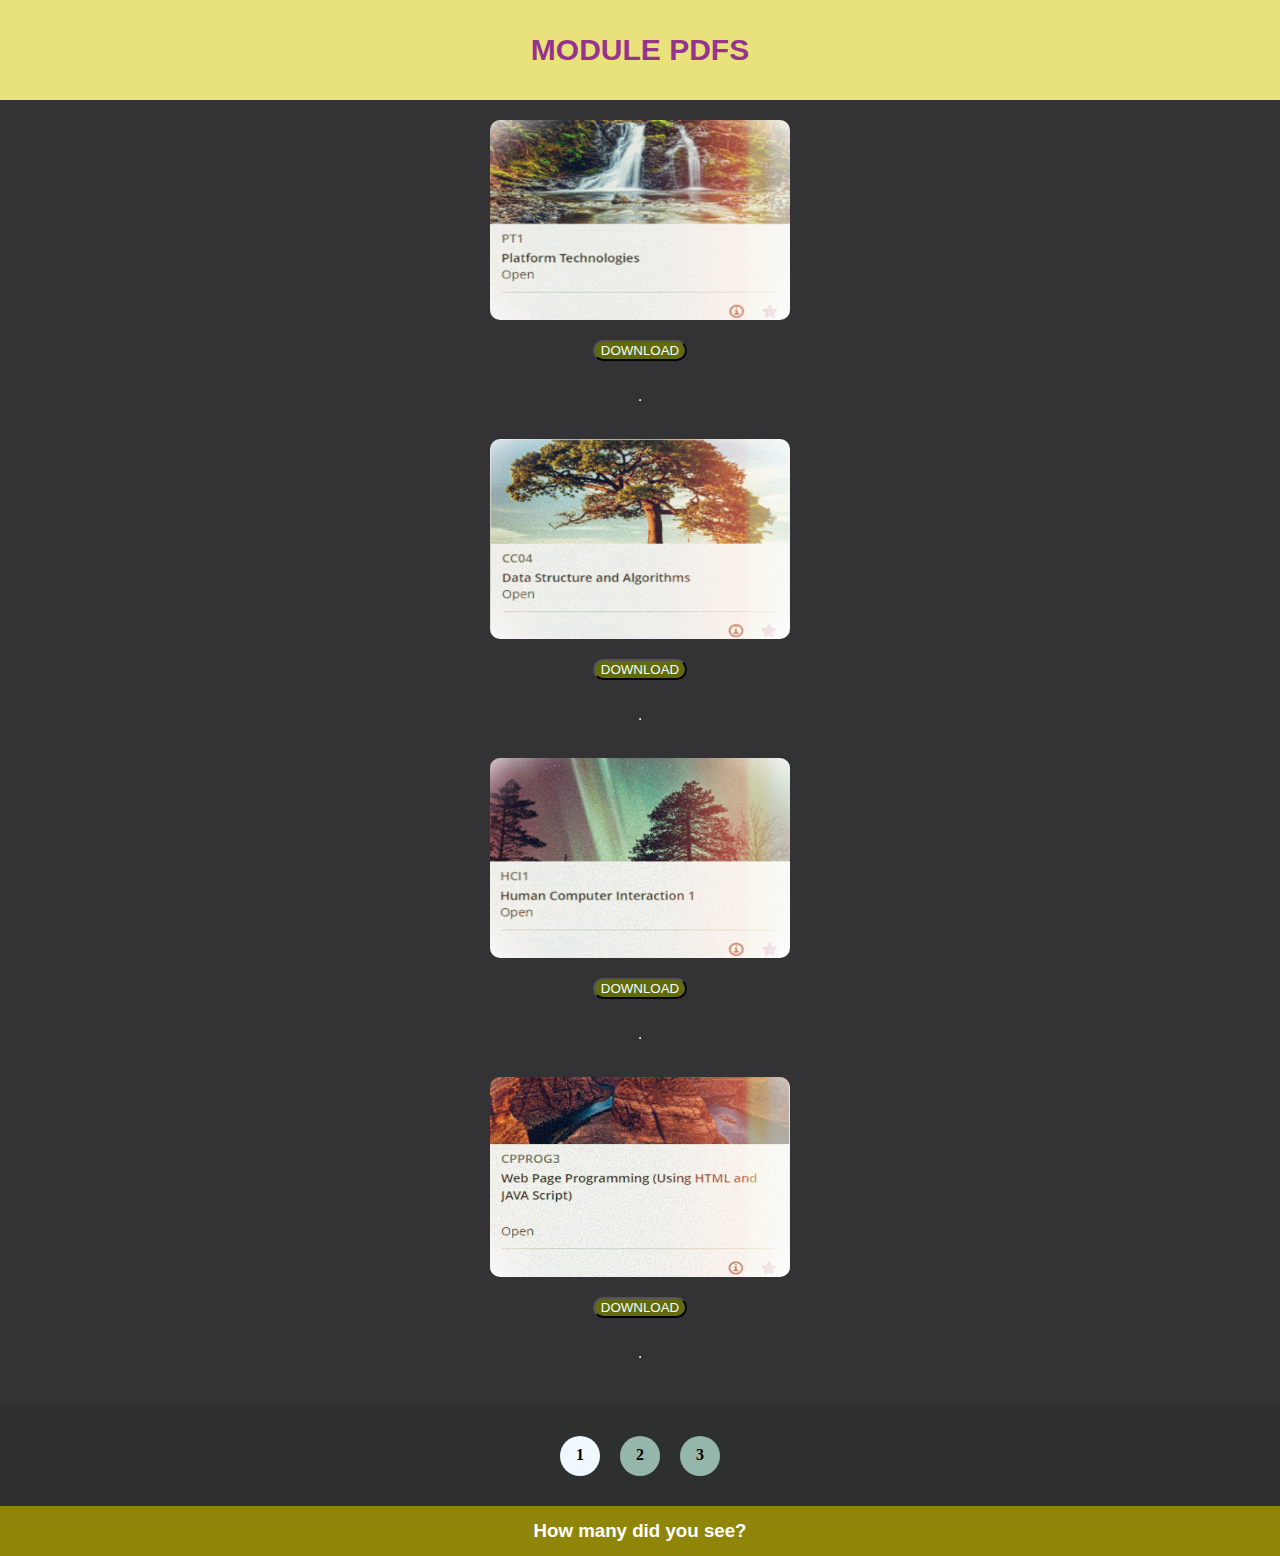
<file: index.html>
<!DOCTYPE html>
<html lang="en">
<head>
    <meta charset="UTF-8">
    <meta name="viewport" content="width=device-width, initial-scale=1.0">
    <title>PDF</title>
    <link rel="stylesheet" href="index.css">
</head>
<body>
    <header>
        <h1>
            MODULE PDFS
        </h1>
    </header>

    <div class="main">

        <div class="img-btn">
            <img src="img/pt1.png" alt="PT1">
            <a href="pdf/1   PT1 Chapter 1 to 10.pdf" class="download"><button>DOWNLOAD</button></a>
        </div>
<hr>
        <div class="img-btn">
            <img src="img/cc04.png" alt="CC04">
            <a href="pdf/2   CC04 CHAPTER 1 TO 11.pdf" class="download"><button>DOWNLOAD</button></a>
        </div>
<hr>
        <div class="img-btn">
            <img src="img/hci.png" alt="HCI">
            <a href="pdf/3   HCI Chapter 1 to 10.pdf" class="download"><button>DOWNLOAD</button></a>
        </div>
<hr>
        <div class="img-btn">
            <img src="img/cpprog3.png" alt="CPPROG3">
            <a href="pdf/4   CCPROG3 Chapter 1 to 10.pdf" class="download"><button>DOWNLOAD</button></a>
        </div>
<hr>
    </div>



    <div class="main-btn">
        <a id="active" class="btn-crl">1</a>
        <a href="minor.html" class="btn-crl">2</a>
        <a href="owner.html" class="btn-crl">3</a>
    </div>








    <footer>
        <h3>How many did you see?</h3>
    </footer>
</body>
</html>
</file>
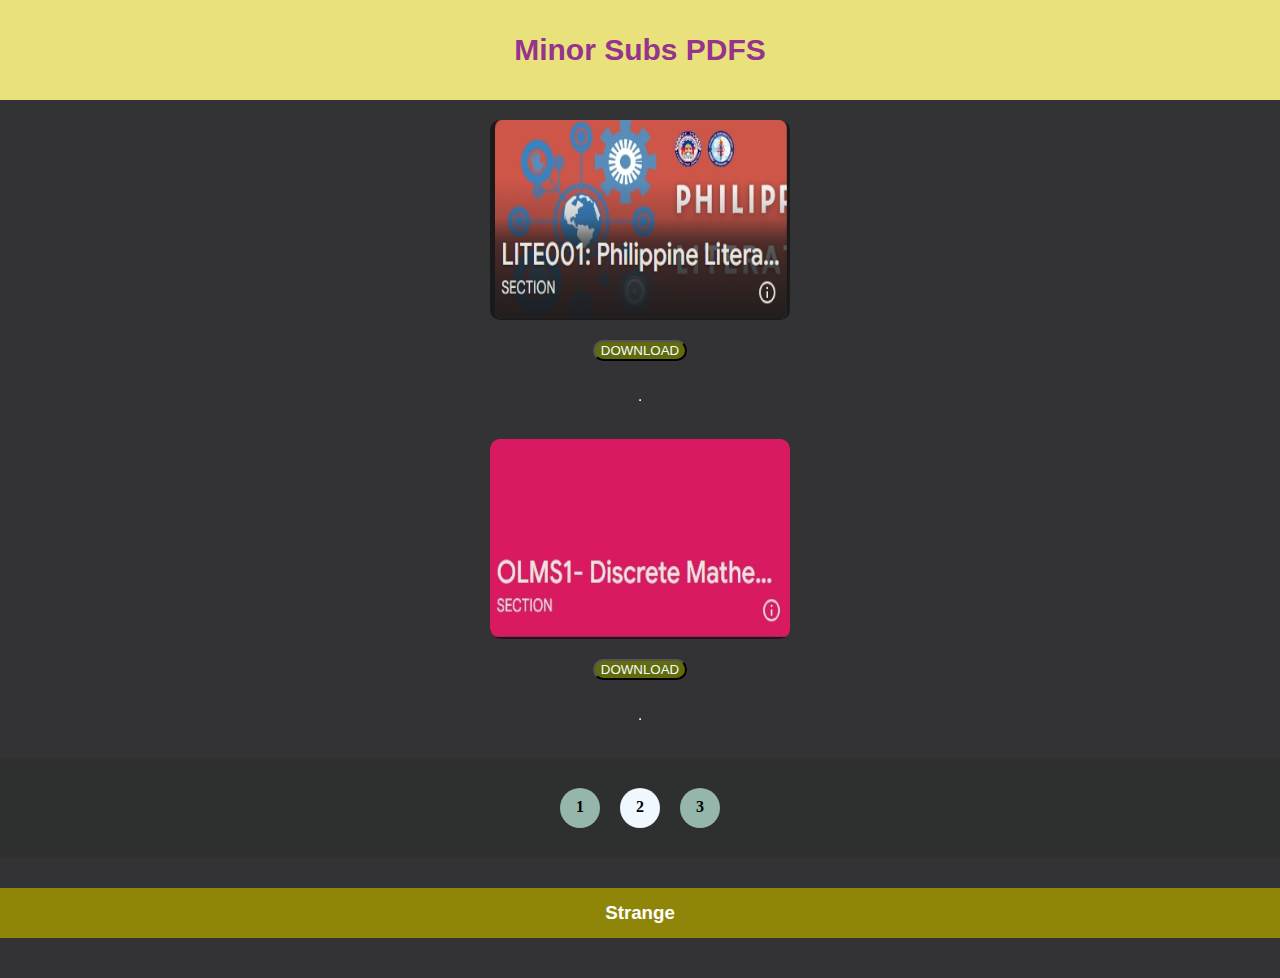
<file: minor.html>
<!DOCTYPE html>
<html lang="en">
<head>
    <meta charset="UTF-8">
    <meta name="viewport" content="width=device-width, initial-scale=1.0">
    <title>PDF</title>
    <link rel="stylesheet" href="index.css">
</head>
<body>
    <header>
        <h1>
            Minor Subs PDFS
        </h1>
    </header>

    <div class="main">

        <div class="img-btn">
            <img src="img/lite001.jpeg" alt="LIT001">
            <a href="pdf/M1    LITE001 CHAPTER 1 TO 10 (1).pdf" class="download"><button>DOWNLOAD</button></a>
        </div>
<hr>

        <div class="img-btn">
            <img src="img/ms1.jpeg" alt="MS1">
            <a href="pdf/M2    MS1 CHAPTER 1 TO 10.pdf" class="download"><button>DOWNLOAD</button></a>
        </div>
<hr>
        



    <div class="main-btn">
        <a href="index.html" class="btn-crl">1</a>
        <a  id="active" class="btn-crl">2</a>
        <a href="owner.html" class="btn-crl">3</a>
    </div>








    <footer>
        <h3>Strange</h3>
    </footer>
</body>
</html>
</file>
<file: index.css>
body{
    background-color: rgb(51, 51, 53);
    margin: 0;
    
}
header{
    background-color: rgb(233, 226, 124);
    height: 100px;
    display: flex;
    justify-content: center;
}
header h1{
    font-family: 'Franklin Gothic Medium', 'Arial Narrow', Arial, sans-serif;
    align-self: center;
    font-size: 30px;
    color: rgb(150, 51, 141);
    font-weight: bold;
}

.main{
    background: ;
    width: 100%;
    height: auto;
    display: flex;
    flex-direction: column;
    justify-content: center;
    gap: 30px;
    align-items: center;
    padding-top: 20px;
    padding-bottom: 40px;
}
.img-btn{
    display: flex;
    flex-direction: column;
    align-items: center;
    gap: 20px;
}

img{
    height: 200px;
    width: 300px;
    background-color: rgb(78, 58, 58);
    border-radius: 10px;
}

button{
    border-radius: 20px;
    background-color: rgb(99, 105, 13);
    color: azure;
    
}

.main-btn{
    z-index: 1;
    width: 100%;
    background-color: rgb(46, 48, 48);
    height: 100px;
    display: flex;
    text-align: center;
/*forcing to center the parent div main-btn*/
    justify-content: center;

    
}


.btn-crl { 
    align-self: center; /*center horizontal the buttons*/
    background-color: rgb(148, 182, 171);
    margin: 10px; /*margin of buttons*/
    height: 20px;
    width: 20px;
    justify-content: center; /*number center*/
    color: black;
    padding: 20px;
    display: flex;
    border-radius: 50%;
    text-decoration: none; 
    padding: 10px;
    font-weight: bold;
    
}
#active{
    background-color: aliceblue;
}
.btn-crl:hover{
    background-color: azure;
}

    









footer{
    background-color: rgb(143, 134, 9);
    width: 100%;
    height: 50px;
    display: flex;
    justify-content: center;
    margin: 0;
}

h3{
    color: rgb(255, 255, 255);
    text-align: center;
    align-self: center;
    font-family: 'Franklin Gothic Medium', 'Arial Narrow', Arial, sans-serif;

}
</file>
